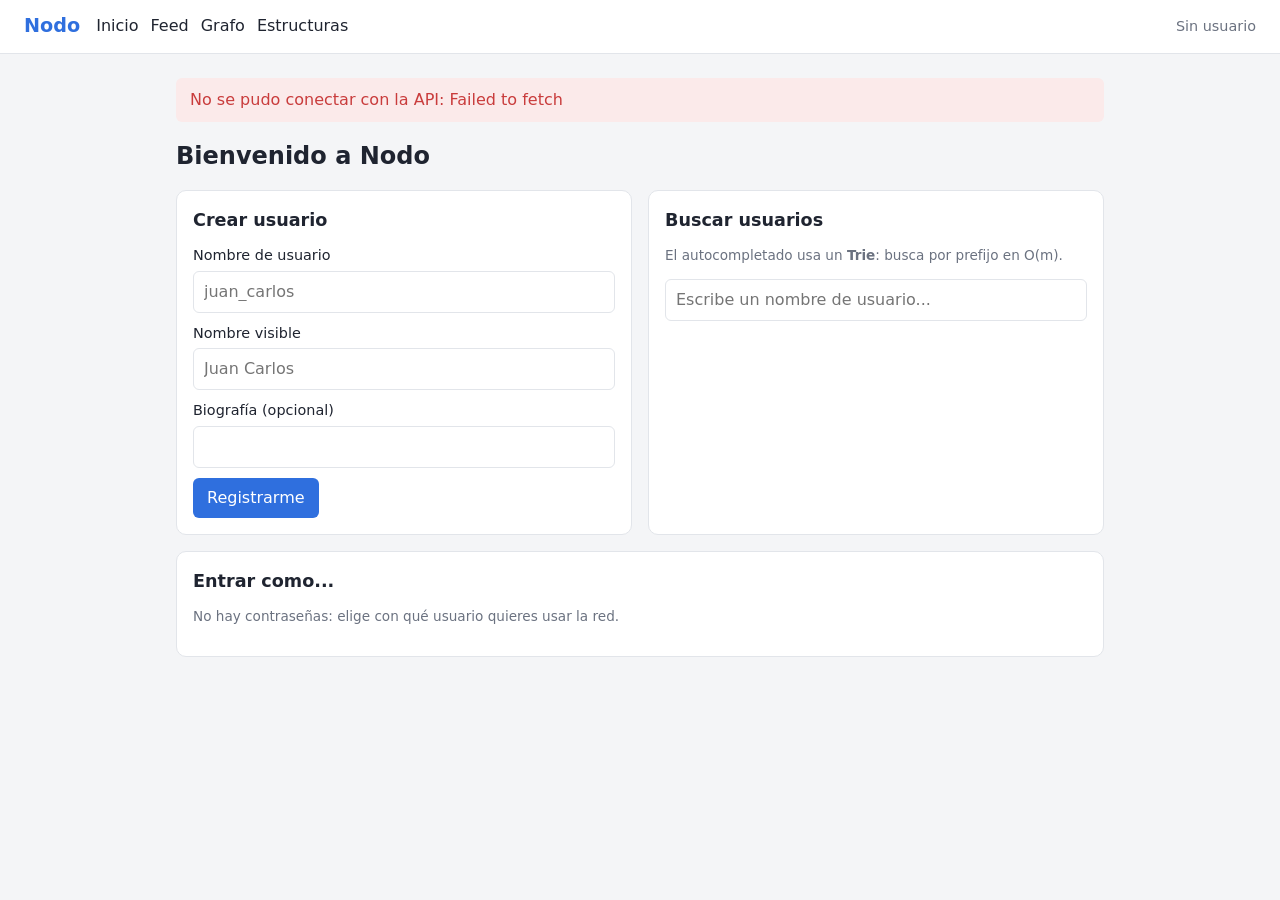
<file: frontend/index.html>
<!DOCTYPE html>
<html lang="es">
<head>
  <meta charset="UTF-8">
  <meta name="viewport" content="width=device-width, initial-scale=1.0">
  <title>Nodo - Inicio</title>
  <link rel="stylesheet" href="css/estilos.css">
</head>
<body>
  <header class="barra">
    <a class="logo" href="index.html">Nodo</a>
    <nav>
      <a href="index.html">Inicio</a>
      <a href="feed.html">Feed</a>
      <a href="grafo.html">Grafo</a>
      <a href="estructuras.html">Estructuras</a>
    </nav>
    <div id="usuario-barra"></div>
  </header>
  <main>
    <div id="mensaje" class="mensaje oculto"></div>
    <h1>Bienvenido a Nodo</h1>
    <div class="rejilla">
      <section class="tarjeta">
        <h2>Crear usuario</h2>
        <form id="form-usuario">
          <label for="nombre_usuario">Nombre de usuario</label>
          <input id="nombre_usuario" required pattern="[A-Za-z0-9_]{3,30}" placeholder="juan_carlos">
          <label for="nombre_visible">Nombre visible</label>
          <input id="nombre_visible" required maxlength="60" placeholder="Juan Carlos">
          <label for="biografia">Biografía (opcional)</label>
          <input id="biografia" maxlength="200">
          <button type="submit">Registrarme</button>
        </form>
      </section>

      <section class="tarjeta">
        <h2>Buscar usuarios</h2>
        <p class="nota">El autocompletado usa un <strong>Trie</strong>: busca por prefijo en O(m).</p>
        <input id="buscador" placeholder="Escribe un nombre de usuario..." autocomplete="off">
        <ul id="resultados" class="sugerencias-busqueda"></ul>
      </section>
    </div>

    <section class="tarjeta">
      <h2>Entrar como...</h2>
      <p class="nota">No hay contraseñas: elige con qué usuario quieres usar la red.</p>
      <ul id="lista-usuarios" class="lista"></ul>
    </section>
  </main>
  <script src="js/config.js"></script>
  <script src="js/api.js"></script>
  <script src="js/comun.js"></script>
  <script src="js/inicio.js"></script>
</body>
</html>
</file>
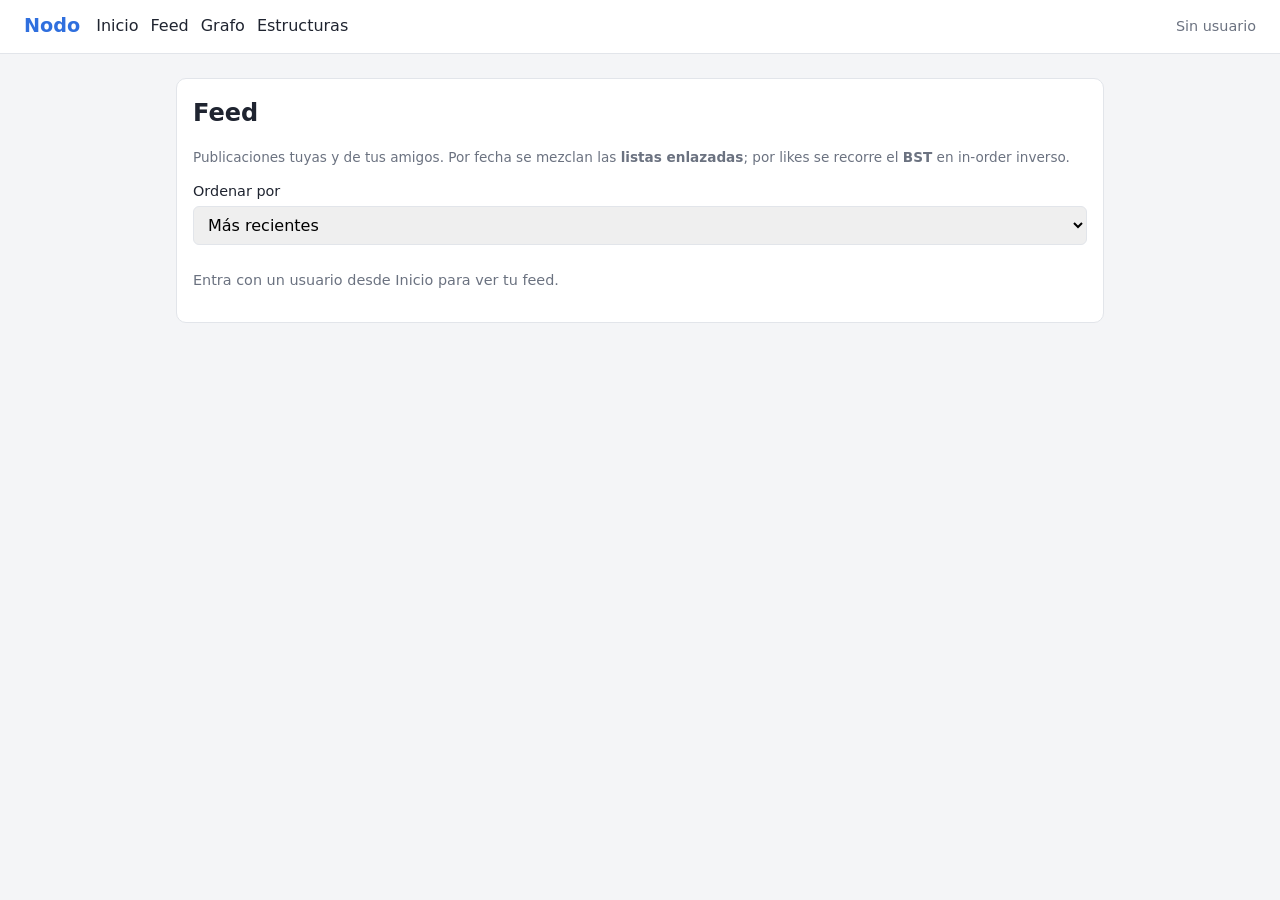
<file: frontend/feed.html>
<!DOCTYPE html>
<html lang="es">
<head>
  <meta charset="UTF-8">
  <meta name="viewport" content="width=device-width, initial-scale=1.0">
  <title>Nodo - Feed</title>
  <link rel="stylesheet" href="css/estilos.css">
</head>
<body>
  <header class="barra">
    <a class="logo" href="index.html">Nodo</a>
    <nav>
      <a href="index.html">Inicio</a>
      <a href="feed.html">Feed</a>
      <a href="grafo.html">Grafo</a>
      <a href="estructuras.html">Estructuras</a>
    </nav>
    <div id="usuario-barra"></div>
  </header>
  <main>
    <div id="mensaje" class="mensaje oculto"></div>
    <section class="tarjeta">
      <h1>Feed</h1>
      <p class="nota">Publicaciones tuyas y de tus amigos. Por fecha se mezclan las <strong>listas enlazadas</strong>;
        por likes se recorre el <strong>BST</strong> en in-order inverso.</p>
      <label for="orden">Ordenar por</label>
      <select id="orden">
        <option value="fecha">Más recientes</option>
        <option value="likes">Más likes</option>
      </select>
      <div id="feed"></div>
    </section>
  </main>
  <script src="js/config.js"></script>
  <script src="js/api.js"></script>
  <script src="js/comun.js"></script>
  <script src="js/feed.js"></script>
</body>
</html>
</file>
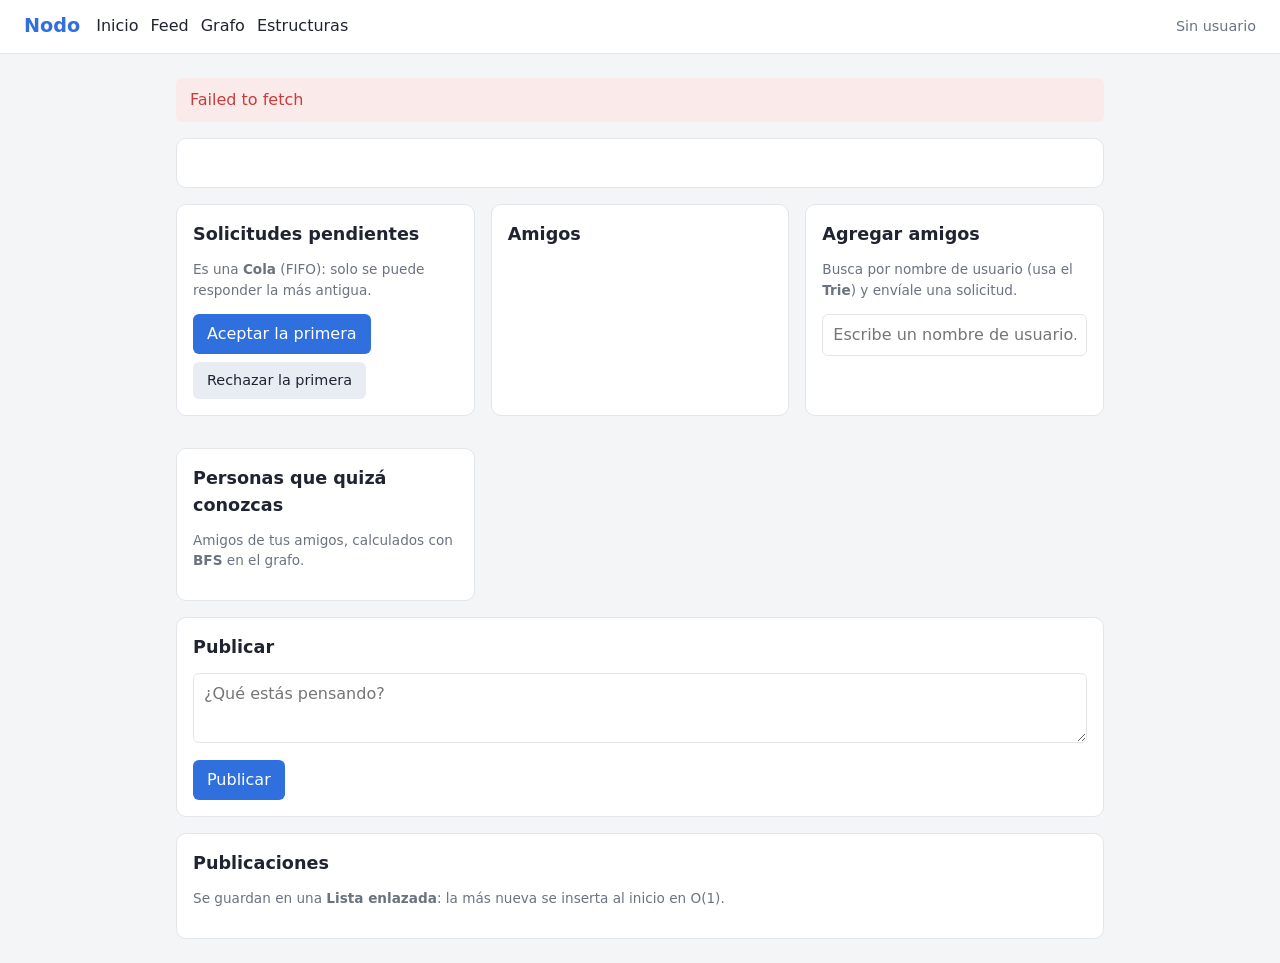
<file: frontend/perfil.html>
<!DOCTYPE html>
<html lang="es">
<head>
  <meta charset="UTF-8">
  <meta name="viewport" content="width=device-width, initial-scale=1.0">
  <title>Nodo - Perfil</title>
  <link rel="stylesheet" href="css/estilos.css">
</head>
<body>
  <header class="barra">
    <a class="logo" href="index.html">Nodo</a>
    <nav>
      <a href="index.html">Inicio</a>
      <a href="feed.html">Feed</a>
      <a href="grafo.html">Grafo</a>
      <a href="estructuras.html">Estructuras</a>
    </nav>
    <div id="usuario-barra"></div>
  </header>
  <main>
    <div id="mensaje" class="mensaje oculto"></div>
    <section class="tarjeta">
      <h1 id="nombre"></h1>
      <p id="datos" class="secundario"></p>
      <p id="bio"></p>
      <div id="acciones-perfil" class="acciones"></div>
    </section>

    <div class="rejilla">
      <section class="tarjeta" id="zona-solicitudes">
        <h2>Solicitudes pendientes</h2>
        <p class="nota">Es una <strong>Cola</strong> (FIFO): solo se puede responder la más antigua.</p>
        <ul id="solicitudes" class="lista"></ul>
        <div class="acciones">
          <button id="aceptar">Aceptar la primera</button>
          <button id="rechazar" class="secundario">Rechazar la primera</button>
        </div>
      </section>

      <section class="tarjeta">
        <h2>Amigos</h2>
        <ul id="amigos" class="lista"></ul>
      </section>

      <section class="tarjeta" id="zona-buscar">
        <h2>Agregar amigos</h2>
        <p class="nota">Busca por nombre de usuario (usa el <strong>Trie</strong>) y envíale una solicitud.</p>
        <input id="buscar-amigos" placeholder="Escribe un nombre de usuario..." autocomplete="off">
        <ul id="resultados-amigos" class="lista"></ul>
      </section>

      <section class="tarjeta" id="zona-sugerencias">
        <h2>Personas que quizá conozcas</h2>
        <p class="nota">Amigos de tus amigos, calculados con <strong>BFS</strong> en el grafo.</p>
        <ul id="sugerencias" class="lista"></ul>
      </section>
    </div>

    <section class="tarjeta" id="zona-publicar">
      <h2>Publicar</h2>
      <form id="form-publicar">
        <textarea id="contenido" maxlength="280" required placeholder="¿Qué estás pensando?"></textarea>
        <button type="submit">Publicar</button>
      </form>
    </section>

    <section class="tarjeta">
      <h2>Publicaciones</h2>
      <p class="nota">Se guardan en una <strong>Lista enlazada</strong>: la más nueva se inserta al inicio en O(1).</p>
      <div id="publicaciones"></div>
    </section>
  </main>
  <script src="js/config.js"></script>
  <script src="js/api.js"></script>
  <script src="js/comun.js"></script>
  <script src="js/perfil.js"></script>
</body>
</html>
</file>
<file: frontend/css/estilos.css>
:root {
  --fondo: #f4f5f7;
  --tarjeta: #ffffff;
  --texto: #1f2430;
  --secundario: #6b7280;
  --borde: #e2e5ea;
  --principal: #2f6fde;
  --principal-oscuro: #2457b3;
  --peligro: #c93c3c;
  --exito: #2e8b57;
}

* { box-sizing: border-box; }

body {
  margin: 0;
  font-family: system-ui, -apple-system, "Segoe UI", Roboto, sans-serif;
  background: var(--fondo);
  color: var(--texto);
  line-height: 1.5;
}

/* Barra de navegación */
.barra {
  display: flex;
  align-items: center;
  gap: 16px;
  padding: 12px 24px;
  background: var(--tarjeta);
  border-bottom: 1px solid var(--borde);
  flex-wrap: wrap;
}
.barra .logo { font-weight: 700; font-size: 1.2rem; color: var(--principal); text-decoration: none; }
.barra nav { display: flex; gap: 12px; flex-wrap: wrap; }
.barra nav a { color: var(--texto); text-decoration: none; }
.barra nav a:hover { color: var(--principal); }
#usuario-barra { margin-left: auto; display: flex; gap: 8px; align-items: center; }

main { max-width: 960px; margin: 24px auto; padding: 0 16px; }

h1 { font-size: 1.5rem; margin: 0 0 16px; }
h2 { font-size: 1.1rem; margin: 0 0 12px; }

.rejilla { display: grid; grid-template-columns: repeat(auto-fit, minmax(280px, 1fr)); gap: 16px; }

.tarjeta {
  background: var(--tarjeta);
  border: 1px solid var(--borde);
  border-radius: 10px;
  padding: 16px;
  margin-bottom: 16px;
}

.nota { font-size: 0.85rem; color: var(--secundario); margin-top: 0; }
.secundario { color: var(--secundario); font-size: 0.9rem; }

/* Formularios */
label { display: block; font-size: 0.9rem; margin-bottom: 4px; }
input, textarea, select {
  width: 100%;
  padding: 8px 10px;
  border: 1px solid var(--borde);
  border-radius: 6px;
  font: inherit;
  margin-bottom: 10px;
}
textarea { resize: vertical; min-height: 70px; }

button {
  background: var(--principal);
  color: #fff;
  border: none;
  border-radius: 6px;
  padding: 8px 14px;
  font: inherit;
  cursor: pointer;
}
button:hover { background: var(--principal-oscuro); }
button.secundario { background: #e8ecf3; color: var(--texto); }
button.peligro { background: var(--peligro); }
button.pequeno { padding: 4px 10px; font-size: 0.85rem; }
.acciones { display: flex; gap: 8px; flex-wrap: wrap; }

/* Listas de usuarios y publicaciones */
.lista { list-style: none; margin: 0; padding: 0; }
.lista li { padding: 8px 0; border-bottom: 1px solid var(--borde); display: flex; justify-content: space-between; align-items: center; gap: 8px; }
.lista li:last-child { border-bottom: none; }
.usuario { display: flex; flex-direction: column; text-decoration: none; color: var(--texto); }
.usuario:hover strong { color: var(--principal); }

.post { border-bottom: 1px solid var(--borde); padding: 12px 0; }
.post:last-child { border-bottom: none; }
.post .cabecera { display: flex; justify-content: space-between; gap: 8px; }
.post p { margin: 6px 0; white-space: pre-wrap; word-wrap: break-word; }

/* Autocompletado */
.sugerencias-busqueda { list-style: none; margin: -6px 0 10px; padding: 0; border: 1px solid var(--borde); border-radius: 6px; }
.sugerencias-busqueda:empty { display: none; }
.sugerencias-busqueda li { padding: 6px 10px; border-bottom: 1px solid var(--borde); display: flex; justify-content: space-between; align-items: center; }
.sugerencias-busqueda li:last-child { border-bottom: none; }

/* Mensajes */
.mensaje { padding: 10px 14px; border-radius: 6px; margin-bottom: 16px; }
.mensaje.ok { background: #e6f4ec; color: var(--exito); }
.mensaje.error { background: #fbeaea; color: var(--peligro); }
.mensaje.oculto { display: none; }

/* Grafo y árboles */
.lienzo { height: 460px; border: 1px solid var(--borde); border-radius: 8px; background: #fff; }

/* Cola y lista enlazada dibujadas con cajas */
.cadena { display: flex; flex-wrap: wrap; align-items: center; gap: 6px; margin: 8px 0; }
.caja { border: 2px solid var(--principal); border-radius: 6px; padding: 6px 10px; background: #eef3fc; font-size: 0.85rem; max-width: 180px; overflow: hidden; text-overflow: ellipsis; white-space: nowrap; }
.flecha { color: var(--secundario); }
.etiqueta { font-size: 0.75rem; font-weight: 700; color: var(--secundario); text-transform: uppercase; }

@media (max-width: 600px) {
  .barra { padding: 12px 16px; }
  #usuario-barra { margin-left: 0; }
  .lienzo { height: 360px; }
}
</file>
